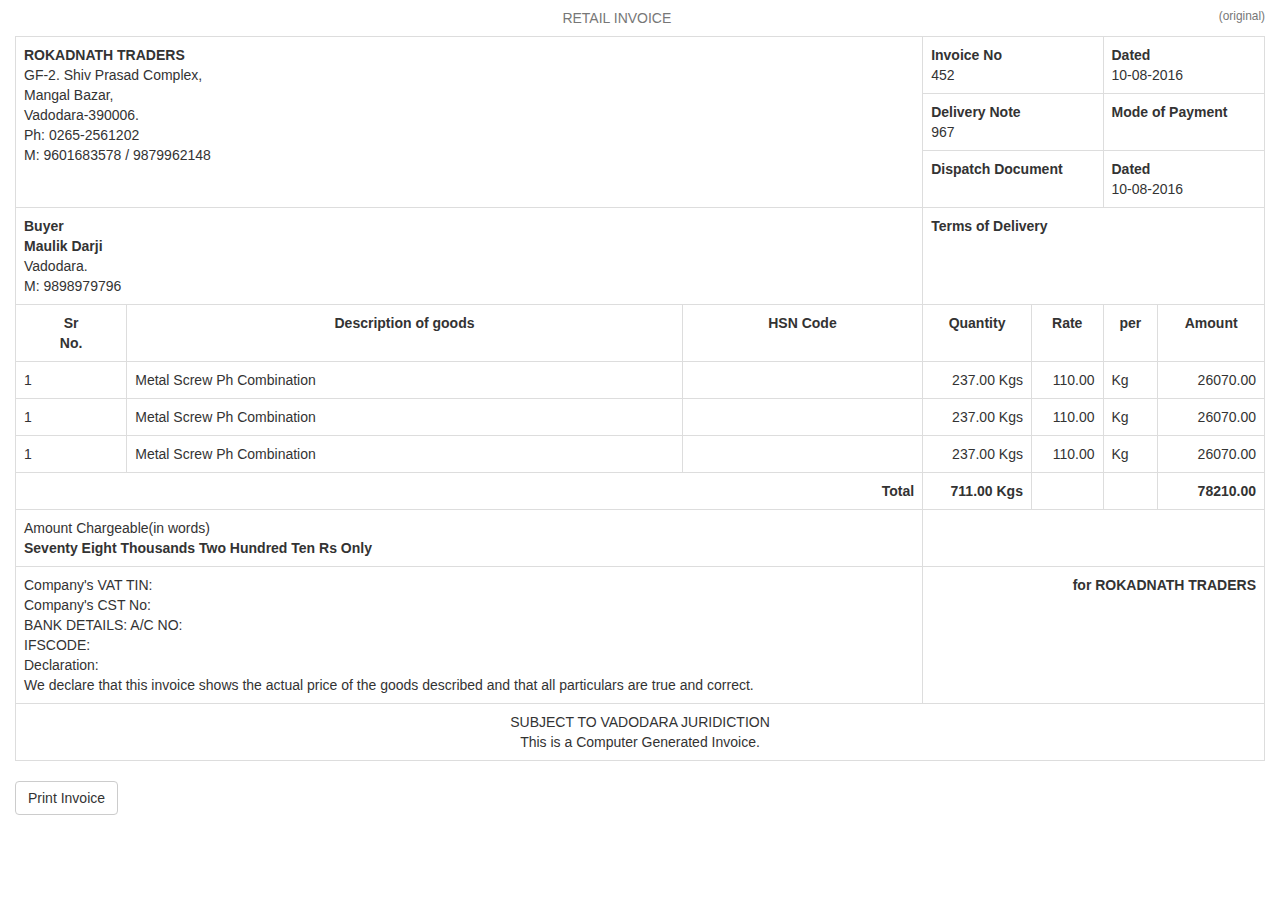
<file: app1/invoice/index.html>
<!DOCTYPE html>
<html >
<head>
  <meta charset="UTF-8">
  <title>Invoice</title>
  <meta name="viewport" content="width=device-width, initial-scale=1.0">
  
  <link rel='stylesheet prefetch' href='https://maxcdn.bootstrapcdn.com/bootstrap/3.3.6/css/bootstrap.min.css'>

      <link rel="stylesheet" href="css/style.css">

  
</head>

<body>
  <div class="container-fluid">
  <div id="bill-display">
    <!-- ----- HEADER ---- -->
    <table class="table table-bordered">
      <caption class="text-center">RETAIL INVOICE <small class="pull-right">(original)</small></caption>
      <tr>
        <td colspan="3" rowspan="3">
          <div class="box-title">
            ROKADNATH TRADERS
          </div>
          <div class="box-content">
          GF-2. Shiv Prasad Complex,<br>
          Mangal Bazar,<br>
          Vadodara-390006.<br>
          Ph: 0265-2561202<br>
          M: 9601683578 / 9879962148
          </div>
        </td>
        <td colspan="2">
          <div class="box-title">Invoice No</div>
          <div class="box-content">452</div>
        </td>
        <td colspan="2">
          <div class="box-title">Dated</div>
          <div class="box-content">10-08-2016</div>
        </td>
      </tr>
      <tr>
        <td colspan="2">
          <div class="box-title">Delivery Note</div>
          <div class="box-content">967</div>
        </td>
        <td colspan="2">
          <div class="box-title">Mode of Payment</div>
          <div class="box-content"></div>
        </td>
      </tr>
      <tr>
        <td colspan="2">
          <div class="box-title">Dispatch Document</div>
          <div class="box-content"></div>
        </td>
        <td colspan="2">
          <div class="box-title">Dated</div>
          <div class="box-content">10-08-2016</div>
        </td>
      </tr>
      <tr>
        <td colspan="3" rowspan="3">
          <div class="box-title">Buyer</div>
          <div class="box-content">
            <b>Maulik Darji</b><br>
            Vadodara.<br>
            M: 9898979796
          </div>
        </td>
        <td colspan="4">
          <div class="box-title">Terms of Delivery</div>
          <div class="box-content"></div>
        </td>
      </tr>
      <tr></tr><tr></tr>
      <!-- ----- BODY ---- -->
      <tr class="heading-row v-row">
        <td>Sr<br>No.</td>
        <td>Description of goods</td>
        <td>HSN Code</td>
        <td>Quantity</td>
        <td>Rate</td>
        <td>per</td>
        <td>Amount</td>
      </tr>
      <tr class="v-row">
        <td>1</td>
        <td>Metal Screw Ph Combination</td>
        <td></td>
        <td class="text-right">237.00 Kgs</td>
        <td class="text-right">110.00</td>
        <td>Kg</td>
        <td class="text-right">26070.00</td>
      </tr>
      <tr class="v-row">
        <td>1</td>
        <td>Metal Screw Ph Combination</td>
        <td></td>
        <td class="text-right">237.00 Kgs</td>
        <td class="text-right">110.00</td>
        <td>Kg</td>
        <td class="text-right">26070.00</td>
      </tr>
      <tr class="v-row">
        <td>1</td>
        <td>Metal Screw Ph Combination</td>
        <td></td>
        <td class="text-right">237.00 Kgs</td>
        <td class="text-right">110.00</td>
        <td>Kg</td>
        <td class="text-right">26070.00</td>
      </tr>
      <tr class="total-row v-row">
        <td colspan="3" class="text-right">Total</td>
        <td class="text-right">711.00 Kgs</td>
        <td></td>
        <td></td>
        <td class="text-right">78210.00</td>
      </tr>
      <!-- ----- FOOTER ---- -->
      <tr>
        <td colspan="3">
          <div class="box-content">Amount Chargeable(in words)</div>
          <div class="box-title">Seventy Eight Thousands Two Hundred Ten  Rs Only</div>
        </td>
        <td colspan="4"></td>
      </tr>
      <tr>
        <td colspan="3">
          Company's VAT TIN: <span id="comp-vat-tin"></span><br>
          Company's CST No: <span id="comp-cst-no"></span><br>
          BANK DETAILS: A/C NO: <br>
          IFSCODE: <br>
          Declaration:<br>
          We declare that this invoice shows the actual price of the goods described and that all particulars are true and correct.
        </td>
        <td colspan="4">
          <div class="box-title text-right">
            for ROKADNATH TRADERS
          </div>
        </td>
      </tr>
      <tr>
        <td colspan="7" class="text-center">
          SUBJECT TO VADODARA JURIDICTION<br>
          This is a Computer Generated Invoice.
        </td>
      </tr>
    </table>
  </div>
  <button class="btn btn-default .print-btn" onclick="jsvascript:window.print()">Print Invoice</button>
</div>
  <script src='https://code.jquery.com/jquery-2.2.4.min.js'></script>
<script src='https://maxcdn.bootstrapcdn.com/bootstrap/3.3.6/js/bootstrap.min.js'></script>

  
</body>
</html>
</file>
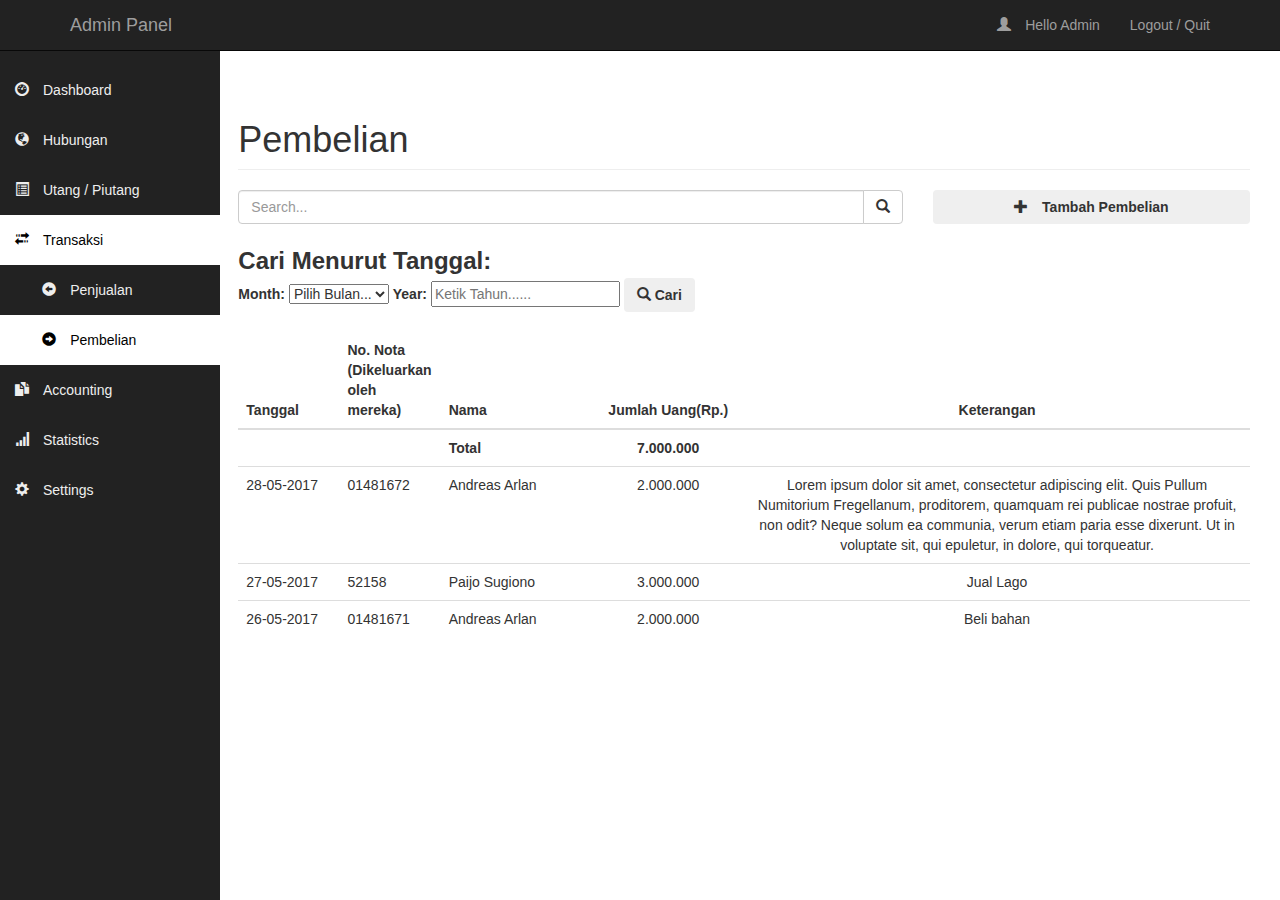
<file: app1/beli.html>
<!DOCTYPE html>
<html >
<head>
  <meta charset="UTF-8">
  <title>MK Admin Panel</title>
  
  
  <link rel='stylesheet prefetch' href='http://maxcdn.bootstrapcdn.com/bootstrap/3.3.5/css/bootstrap.min.css'>
<link rel='stylesheet prefetch' href='http://cdnjs.cloudflare.com/ajax/libs/animate.css/3.2.3/animate.min.css'>
<link rel='stylesheet prefetch' href='http://cdnjs.cloudflare.com/ajax/libs/animate.css/3.2.3/animate.min.css'>

      <link rel="stylesheet" href="css/style.css">

  
</head>

<body>
  <nav class="navbar navbar-inverse navbar-fixed-top">
  <div class="container">
    <div class="navbar-header">
      <button class="navbar-toggle" data-toggle="collapse" data-target=".navbar-collapse">
        <span class="icon-bar"></span>
        <span class="icon-bar"></span>
        <span class="icon-bar"></span>
      </button>
      <a class="navbar-brand" href="/">Admin Panel</a>
    </div>
    <div class="collapse navbar-collapse">
      <ul class="nav navbar-nav navbar-right">
        <li><a><span class="glyphicon glyphicon-user">&nbsp;</span>Hello Admin</a></li>
        <li><a href="#">Logout / Quit </a></li>
      </ul>
    </div>
  </div>
</nav>
<div class="container-fluid">
  <div class="col-md-2">

    <div id="sidebar">

      <ul class="nav navbar-nav side-bar">
        <li class="side-bar tmargin"><a href="main.html"><span class="glyphicon glyphicon-dashboard">&nbsp;</span>Dashboard</a></li>
        <li class="side-bar"><a href="network.html"><span class="glyphicon glyphicon-globe">&nbsp;</span>Hubungan</a></li>
        <li class="side-bar"><a href="upu.html"><span class="glyphicon glyphicon-list-alt">&nbsp;</span>Utang / Piutang</a></li>
        <li style="background:#fff">
          <a href="jual.html" style="color:#000"><span class="glyphicon glyphicon-transfer">&nbsp;</span>Transaksi</a></li>
          
          <li class="side-bar">
          <a href="jual.html">  &nbsp;&nbsp;&nbsp;&nbsp;&nbsp;&nbsp;
          <span class="glyphicon glyphicon-circle-arrow-left">&nbsp;</span>Penjualan</a></li>
          
          <li class="side-bar" style="background:#fff">
          <a href="beli.html" style="color:#000"> 
          &nbsp;&nbsp;&nbsp;&nbsp;&nbsp;&nbsp;
          <span class="glyphicon glyphicon-circle-arrow-right">&nbsp;</span>Pembelian</a></li>
          
          <li class="side-bar"><a href="#"><span class="glyphicon glyphicon-duplicate">&nbsp;</span>Accounting</a></li>

        <li class="side-bar"><a href="#"><span class="glyphicon glyphicon-signal">&nbsp;</span>Statistics</a></li>
        <li class="side-bar"><a href="#"><span class="glyphicon glyphicon-cog">&nbsp;</span>Settings</a></li>

      </ul>
    </div>
  </div>
  <div class="col-md-10 ">
    <h1 class="page-header">Pembelian</h1>
       
       <div class="row">
       
       <div class="col-md-8">
       <div class="input-group">
          <input type="text" class="form-control" placeholder="Search..." />
          <span class="input-group-btn">
              <button class="btn btn-default"><span class="glyphicon glyphicon-search"></span></button>
          </span>
           </div>
        </div>
        
        <div class="col-md-4">
          <button type="button" class="btn btn-secondary btn-md btn-block">
          <span class="glyphicon glyphicon-plus">&nbsp;</span><strong>Tambah Pembelian</strong></button>
        </div>
        
        </div>
        
        &nbsp;
        
        <div class="row">
        
        <div class="col-md-8">
        
        <font size="5"><b> Cari Menurut Tanggal: </b></font>
        
           <form name="dateInput" id="dateInput"     action="javascript:void(0);">
          <label for="mon">Month:</label>
  <select for="dateInput" name="mon" id="mon" onchange="genCal()">
    <option value="0">Pilih Bulan...</option>
    <option value="1">Januari</option>
    <option value="2">Februari</option>
    <option value="3">Maret</option>
    <option value="4">April</option>
    <option value="5">Mei</option>
    <option value="6">Juni</option>
    <option value="7">Juli</option>
    <option value="8">Agustus</option>
    <option value="9">September</option>
    <option value="10">Oktober</option>
    <option value="11">November</option>
    <option value="12">December</option>
  </select>
  <label for="year">Year: </label>
  <input name="yr" id="yr" type="number" width="4" min="0" maxlength="4" placeholder="Ketik Tahun......" onchange="genCal()" />
  
  <button type="button" class="btn btn-secondary btn-md ">
      <span class="glyphicon glyphicon-search"></span>
      <strong>Cari</strong>
    </button>
  
</form>
           
            </div>
        
      </div>
        
        &nbsp;        
        
        <table class="table table-hover">
        
     <thead>
        <th width="10%" >Tanggal</th>
        <th width="10%" >No. Nota  <br> (Dikeluarkan oleh mereka)</th>
        <th width="15%">Nama</th>
        <th class="text-center" width="15%">Jumlah Uang(Rp.)</th>
        <th class="text-center" width="50%">Keterangan</th>

      </thead>
      
      <tr style="cursor: pointer">
          <td>&nbsp;</td>
          <td>&nbsp;</td>
          <td><strong>Total</strong></td>
          <td class="text-center"><strong>7.000.000</strong></td>
          <td>&nbsp;</td>
      </tr>
        
        <tr style="cursor: pointer">
          <td>28-05-2017</td>
          <td >01481672</td>
          <td>Andreas Arlan</td>
          <td class="text-center">2.000.000</td>
          <td class="text-center">Lorem ipsum dolor sit amet, consectetur adipiscing elit. Quis Pullum Numitorium Fregellanum, proditorem, quamquam rei publicae nostrae profuit, non odit? Neque solum ea communia, verum etiam paria esse dixerunt. Ut in voluptate sit, qui epuletur, in dolore, qui torqueatur.</td>
        </tr>
        
        <tr style="cursor: pointer">
          <td>27-05-2017</td>
          <td >52158</td>
          <td>Paijo Sugiono</td>
          <td class="text-center">3.000.000</td>
          <td class="text-center">Jual Lago</td>
        </tr>
        
        <tr style="cursor: pointer">
          <td>26-05-2017</td>
          <td >01481671</td>
          <td>Andreas Arlan</td>
          <td class="text-center">2.000.000</td>
          <td class="text-center">Beli bahan</td>
        </tr>
     
      </table>
        
        
        
    
        
        
    
  </div>
</div>

</div>
  <script src='http://cdnjs.cloudflare.com/ajax/libs/jquery/2.1.3/jquery.min.js'></script>
<script src='http://maxcdn.bootstrapcdn.com/bootstrap/3.3.5/js/bootstrap.min.js'></script>
  
  <script src="js/upu.js"></script>

  
</body>
</html>
</file>
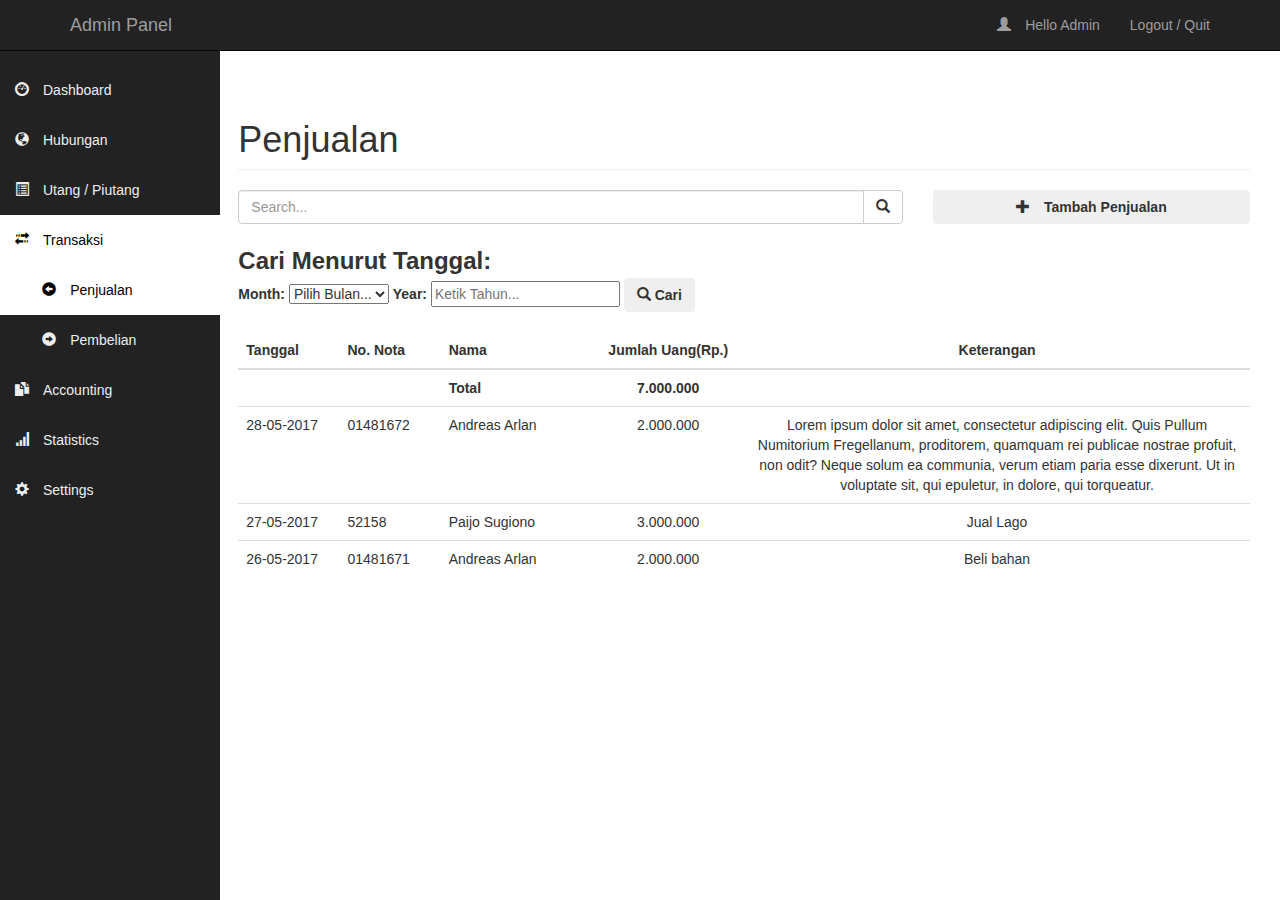
<file: app1/jual.html>
<!DOCTYPE html>
<html >
<head>
  <meta charset="UTF-8">
  <title>MK Admin Panel</title>
  
  
  <link rel='stylesheet prefetch' href='http://maxcdn.bootstrapcdn.com/bootstrap/3.3.5/css/bootstrap.min.css'>
<link rel='stylesheet prefetch' href='http://cdnjs.cloudflare.com/ajax/libs/animate.css/3.2.3/animate.min.css'>
<link rel='stylesheet prefetch' href='http://cdnjs.cloudflare.com/ajax/libs/animate.css/3.2.3/animate.min.css'>

      <link rel="stylesheet" href="css/style.css">

  
</head>

<body>
  <nav class="navbar navbar-inverse navbar-fixed-top">
  <div class="container">
    <div class="navbar-header">
      <button class="navbar-toggle" data-toggle="collapse" data-target=".navbar-collapse">
        <span class="icon-bar"></span>
        <span class="icon-bar"></span>
        <span class="icon-bar"></span>
      </button>
      <a class="navbar-brand" href="/">Admin Panel</a>
    </div>
    <div class="collapse navbar-collapse">
      <ul class="nav navbar-nav navbar-right">
        <li><a><span class="glyphicon glyphicon-user">&nbsp;</span>Hello Admin</a></li>
        <li><a href="#">Logout / Quit </a></li>
      </ul>
    </div>
  </div>
</nav>
<div class="container-fluid">
  <div class="col-md-2">

    <div id="sidebar">

      <ul class="nav navbar-nav side-bar">
        <li class="side-bar tmargin"><a href="main.html"><span class="glyphicon glyphicon-dashboard">&nbsp;</span>Dashboard</a></li>
        <li class="side-bar"><a href="network.html"><span class="glyphicon glyphicon-globe">&nbsp;</span>Hubungan</a></li>
        <li class="side-bar"><a href="upu.html"><span class="glyphicon glyphicon-list-alt">&nbsp;</span>Utang / Piutang</a></li>
        <li style="background:#fff">
          <a href="jual.html" style="color:#000"><span class="glyphicon glyphicon-transfer">&nbsp;</span>Transaksi</a></li>
          
          <li class="side-bar" style="background:#fff">
          <a href="jual.html" style="color:#000">  &nbsp;&nbsp;&nbsp;&nbsp;&nbsp;&nbsp;
          <span class="glyphicon glyphicon-circle-arrow-left">&nbsp;</span>Penjualan</a></li>
          
          <li class="side-bar">
          <a href="beli.html"> 
          &nbsp;&nbsp;&nbsp;&nbsp;&nbsp;&nbsp;
          <span class="glyphicon glyphicon-circle-arrow-right">&nbsp;</span>Pembelian</a></li>
          
          <li class="side-bar"><a href="#"><span class="glyphicon glyphicon-duplicate">&nbsp;</span>Accounting</a></li>

        <li class="side-bar"><a href="#"><span class="glyphicon glyphicon-signal">&nbsp;</span>Statistics</a></li>
        <li class="side-bar"><a href="#"><span class="glyphicon glyphicon-cog">&nbsp;</span>Settings</a></li>

      </ul>
    </div>
  </div>
  <div class="col-md-10 ">
    <h1 class="page-header">Penjualan</h1>
       
       <div class="row">
       
       <div class="col-md-8">
       <div class="input-group">
          <input type="text" class="form-control" placeholder="Search..." />
          <span class="input-group-btn">
              <button class="btn btn-default"><span class="glyphicon glyphicon-search"></span></button>
          </span>
           </div>
        </div>
        
        <div class="col-md-4">
          <button type="button" class="btn btn-secondary btn-md btn-block">
          <span class="glyphicon glyphicon-plus">&nbsp;</span><strong>Tambah Penjualan</strong></button>
        </div>
        
        </div>
        
        &nbsp;
        
        <div class="row">
        
        <div class="col-md-8">
        
        <font size="5"><b> Cari Menurut Tanggal: </b></font>
        
           <form name="dateInput" id="dateInput"     action="javascript:void(0);">
          <label for="mon">Month:</label>
  <select for="dateInput" name="mon" id="mon" onchange="genCal()">
    <option value="0">Pilih Bulan...</option>
    <option value="1">Januari</option>
    <option value="2">Februari</option>
    <option value="3">Maret</option>
    <option value="4">April</option>
    <option value="5">Mei</option>
    <option value="6">Juni</option>
    <option value="7">Juli</option>
    <option value="8">Agustus</option>
    <option value="9">September</option>
    <option value="10">Oktober</option>
    <option value="11">November</option>
    <option value="12">December</option>
  </select>
  <label for="year">Year: </label>
  <input name="yr" id="yr" type="number" width="4" min="0" maxlength="4" placeholder="Ketik Tahun..." onchange="genCal()" />
  
  <button type="button" class="btn btn-secondary btn-md ">
      <span class="glyphicon glyphicon-search"></span>
      <strong>Cari</strong>
    </button>
  
</form>
           
            </div>
        
      </div>
        
        &nbsp;        
        
        <table class="table table-hover">
        
     <thead>
        <th width="10%" >Tanggal</th>
        <th width="10%" >No. Nota</th>
        <th width="15%">Nama</th>
        <th class="text-center" width="15%">Jumlah Uang(Rp.)</th>
        <th class="text-center" width="50%">Keterangan</th>

      </thead>
      
      <tr style="cursor: pointer">
          <td>&nbsp;</td>
          <td>&nbsp;</td>
          <td><strong>Total</strong></td>
          <td class="text-center"><strong>7.000.000</strong></td>
          <td>&nbsp;</td>
      </tr>
        
        <tr style="cursor: pointer">
          <td>28-05-2017</td>
          <td >01481672</td>
          <td>Andreas Arlan</td>
          <td class="text-center">2.000.000</td>
          <td class="text-center">Lorem ipsum dolor sit amet, consectetur adipiscing elit. Quis Pullum Numitorium Fregellanum, proditorem, quamquam rei publicae nostrae profuit, non odit? Neque solum ea communia, verum etiam paria esse dixerunt. Ut in voluptate sit, qui epuletur, in dolore, qui torqueatur.</td>
        </tr>
        
        <tr style="cursor: pointer">
          <td>27-05-2017</td>
          <td >52158</td>
          <td>Paijo Sugiono</td>
          <td class="text-center">3.000.000</td>
          <td class="text-center">Jual Lago</td>
        </tr>
        
        <tr style="cursor: pointer">
          <td>26-05-2017</td>
          <td >01481671</td>
          <td>Andreas Arlan</td>
          <td class="text-center">2.000.000</td>
          <td class="text-center">Beli bahan</td>
        </tr>
     
      </table>
        
        
        
    
        
        
    
  </div>
</div>

</div>
  <script src='http://cdnjs.cloudflare.com/ajax/libs/jquery/2.1.3/jquery.min.js'></script>
<script src='http://maxcdn.bootstrapcdn.com/bootstrap/3.3.5/js/bootstrap.min.js'></script>
  
  <script src="js/upu.js"></script>

  
</body>
</html>
</file>
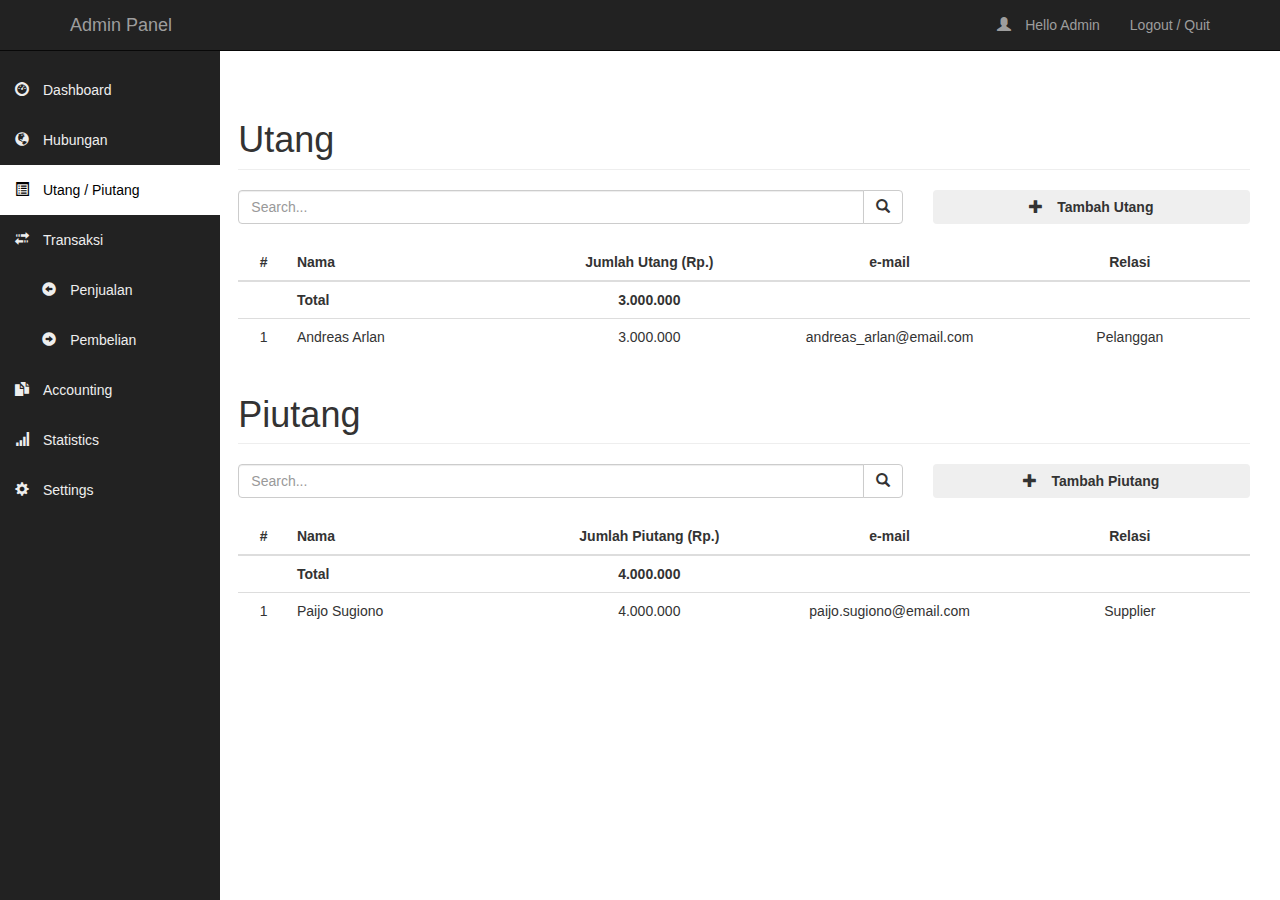
<file: app1/upu.html>
<!DOCTYPE html>
<html >
<head>
  <meta charset="UTF-8">
  <title>MK Admin Panel</title>
  
  
  <link rel='stylesheet prefetch' href='http://maxcdn.bootstrapcdn.com/bootstrap/3.3.5/css/bootstrap.min.css'>
<link rel='stylesheet prefetch' href='http://cdnjs.cloudflare.com/ajax/libs/animate.css/3.2.3/animate.min.css'>
<link rel='stylesheet prefetch' href='http://cdnjs.cloudflare.com/ajax/libs/animate.css/3.2.3/animate.min.css'>

      <link rel="stylesheet" href="css/style.css">

  
</head>

<body>
  <nav class="navbar navbar-inverse navbar-fixed-top">
  <div class="container">
    <div class="navbar-header">
      <button class="navbar-toggle" data-toggle="collapse" data-target=".navbar-collapse">
        <span class="icon-bar"></span>
        <span class="icon-bar"></span>
        <span class="icon-bar"></span>
      </button>
      <a class="navbar-brand" href="/">Admin Panel</a>
    </div>
    <div class="collapse navbar-collapse">
      <ul class="nav navbar-nav navbar-right">
        <li><a><span class="glyphicon glyphicon-user">&nbsp;</span>Hello Admin</a></li>
        <li><a href="#">Logout / Quit </a></li>
      </ul>
    </div>
  </div>
</nav>
<div class="container-fluid">
  <div class="col-md-2">

    <div id="sidebar">

      <ul class="nav navbar-nav side-bar">
        <li class="side-bar tmargin"><a href="main.html"><span class="glyphicon glyphicon-dashboard">&nbsp;</span>Dashboard</a></li>
        <li class="side-bar"><a href="network.html"><span class="glyphicon glyphicon-globe">&nbsp;</span>Hubungan</a></li>
        <li class="side-bar" style="background:#fff"><a style="color:#000"><span class="glyphicon glyphicon-list-alt">&nbsp;</span>Utang / Piutang</a></li>
        <li >
          <a href="jual.html" ><span class="glyphicon glyphicon-transfer">&nbsp;</span>Transaksi</a></li>
          
          <li class="side-bar">
          <a href="jual.html">  
          &nbsp;&nbsp;&nbsp;&nbsp;&nbsp;&nbsp;
          <span class="glyphicon glyphicon-circle-arrow-left">&nbsp;</span>Penjualan</a></li>
          
          <li class="side-bar">
          <a href="beli.html"> 
          &nbsp;&nbsp;&nbsp;&nbsp;&nbsp;&nbsp;
          <span class="glyphicon glyphicon-circle-arrow-right">&nbsp;</span>Pembelian</a></li>
          
          <li class="side-bar"><a href="#"><span class="glyphicon glyphicon-duplicate">&nbsp;</span>Accounting</a></li>

        <li class="side-bar"><a href="#"><span class="glyphicon glyphicon-signal">&nbsp;</span>Statistics</a></li>
        <li class="side-bar"><a href="#"><span class="glyphicon glyphicon-cog">&nbsp;</span>Settings</a></li>

      </ul>
    </div>
  </div>
  <div class="col-md-10 ">
    <h1 class="page-header">Utang</h1>
        
    <div class="row">
       
       <div class="col-md-8">
       <div class="input-group">
          <input type="text" class="form-control" placeholder="Search..." />
          <span class="input-group-btn">
              <button class="btn btn-default"><span class="glyphicon glyphicon-search"></span></button>
          </span>
           </div>
        </div>
        
        <div class="col-md-4">
          <button type="button" class="btn btn-secondary btn-md btn-block">
          <span class="glyphicon glyphicon-plus">&nbsp;</span><strong>Tambah Utang</strong></button>
        </div>
        
    </div>
       
        &nbsp;
    
    <table class="table table-hover">
        
     <thead>
        <th class="text-center" width="5%">#</th>
        <th>Nama</th>
        <th class="text-center">Jumlah Utang (Rp.)</th>
        <th class="text-center">e-mail</th>
        <th class="text-center">Relasi</th>

      </thead>
      
      <tr>
          <td>&nbsp;</td>
          <td><strong>Total</strong></td>
          <td class="text-center"><strong>3.000.000</strong></td>
          <td>&nbsp;</td>
          <td>&nbsp;</td>
      </tr>
        
        <tr id="row1" style="cursor: pointer">
          <td class="text-center">1</td>
          <td >Andreas Arlan</td>
          <td class="text-center">3.000.000</td>
          <td class="text-center">andreas_arlan@email.com</td>
          <td class="text-center">Pelanggan</td>
        </tr>
     
      </table>
      
      
      <h1 class="page-header">Piutang</h1>
    
    <div class="row">
       
       <div class="col-md-8">
       <div class="input-group">
          <input type="text" class="form-control" placeholder="Search..." />
          <span class="input-group-btn">
              <button class="btn btn-default"><span class="glyphicon glyphicon-search"></span></button>
          </span>
           </div>
        </div>
        
        <div class="col-md-4">
          <button type="button" class="btn btn-secondary btn-md btn-block">
          <span class="glyphicon glyphicon-plus">&nbsp;</span><strong>Tambah Piutang</strong></button>
        </div>
        
    </div>
       
        &nbsp;
    
    <table class="table table-hover">
     <thead>
        <th class="text-center" width="5%" >#</th>
        <th>Nama</th>
        <th class="text-center">Jumlah Piutang (Rp.)</th>
        <th class="text-center">e-mail</th>
        <th class="text-center">Relasi</th>

      </thead>
      
      <tr>
          <td>&nbsp;</td>
          <td><strong>Total</strong></td>
          <td class="text-center"><strong>4.000.000</strong></td>
          <td>&nbsp;</td>
          <td>&nbsp;</td>
      </tr>
      
      <tr>
          <td class="text-center">1</td>
          <td >Paijo Sugiono</td>
          <td class="text-center">4.000.000</td>
          <td class="text-center">paijo.sugiono@email.com</td>
          <td class="text-center">Supplier</td>
        </tr>
     
      </table>
    
    
  </div>
</div>

</div>
  <script src='http://cdnjs.cloudflare.com/ajax/libs/jquery/2.1.3/jquery.min.js'></script>
<script src='http://maxcdn.bootstrapcdn.com/bootstrap/3.3.5/js/bootstrap.min.js'></script>
  
  <script src="js/upu.js"></script>

  
</body>
</html>
</file>
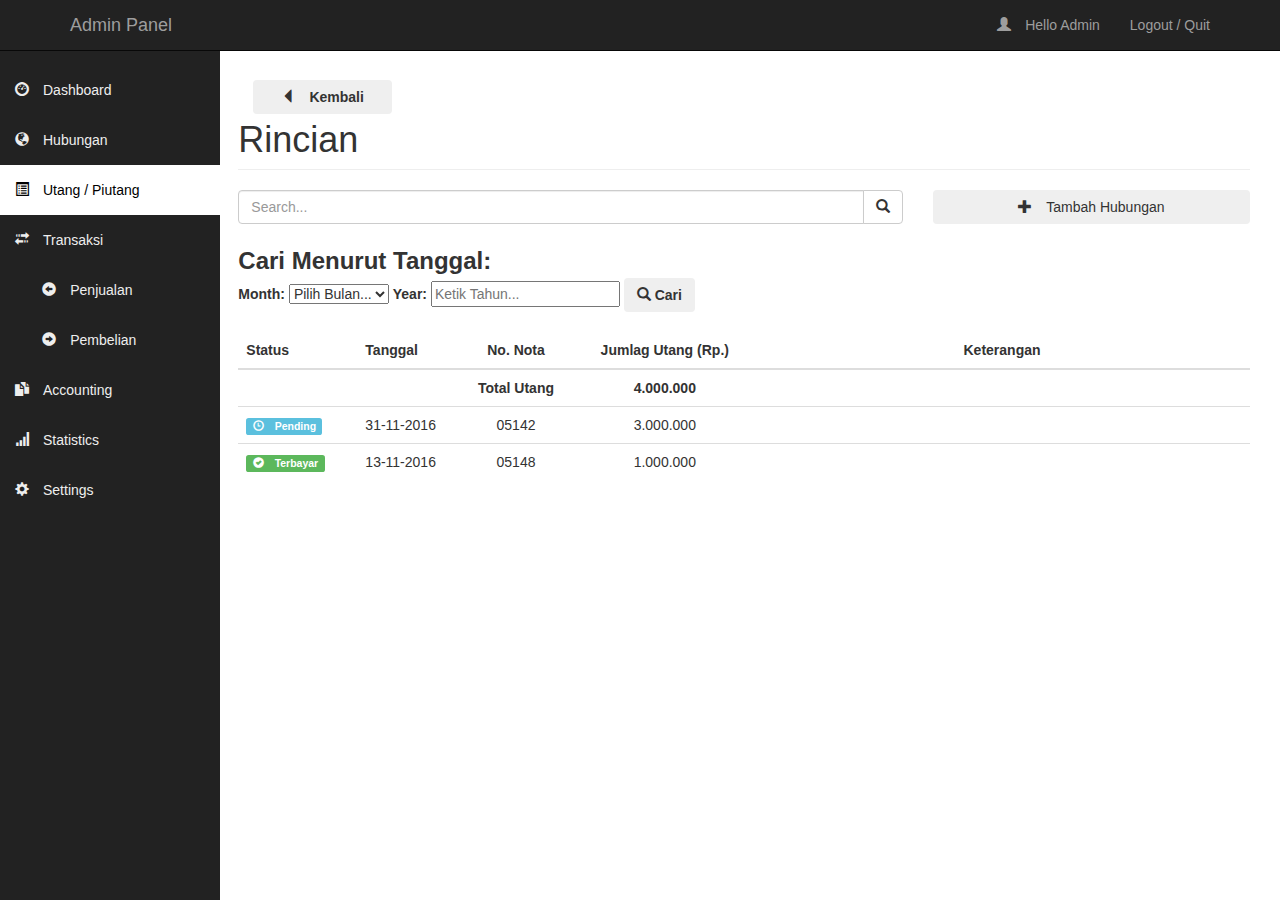
<file: app1/upuDetail.html>
<!DOCTYPE html>
<html >
<head>
  <meta charset="UTF-8">
  <title>MK Admin Panel</title>
  
  
  <link rel='stylesheet prefetch' href='http://maxcdn.bootstrapcdn.com/bootstrap/3.3.5/css/bootstrap.min.css'>
<link rel='stylesheet prefetch' href='http://cdnjs.cloudflare.com/ajax/libs/animate.css/3.2.3/animate.min.css'>
<link rel='stylesheet prefetch' href='http://cdnjs.cloudflare.com/ajax/libs/animate.css/3.2.3/animate.min.css'>

      <link rel="stylesheet" href="css/style.css">

  
</head>

<body>
  <nav class="navbar navbar-inverse navbar-fixed-top">
  <div class="container">
    <div class="navbar-header">
      <button class="navbar-toggle" data-toggle="collapse" data-target=".navbar-collapse">
        <span class="icon-bar"></span>
        <span class="icon-bar"></span>
        <span class="icon-bar"></span>
      </button>
      <a class="navbar-brand" href="/">Admin Panel</a>
    </div>
    <div class="collapse navbar-collapse">
      <ul class="nav navbar-nav navbar-right">
        <li><a><span class="glyphicon glyphicon-user">&nbsp;</span>Hello Admin</a></li>
        <li><a href="#">Logout / Quit </a></li>
      </ul>
    </div>
  </div>
</nav>
<div class="container-fluid">
  <div class="col-md-2">

    <div id="sidebar">

      <ul class="nav navbar-nav side-bar">
        <li class="side-bar tmargin"><a href="main.html"><span class="glyphicon glyphicon-dashboard">&nbsp;</span>Dashboard</a></li>
        <li class="side-bar"><a href="network.html"><span class="glyphicon glyphicon-globe">&nbsp;</span>Hubungan</a></li>
        <li class="side-bar" style="background:#fff"><a href="upu.html" style="color:#000"><span class="glyphicon glyphicon-list-alt">&nbsp;</span>Utang / Piutang</a></li>
        
          <li >
          <a href="jual.html" ><span class="glyphicon glyphicon-transfer">&nbsp;</span>Transaksi</a></li>
          
          <li class="side-bar">
          <a href="jual.html">  
          &nbsp;&nbsp;&nbsp;&nbsp;&nbsp;&nbsp;
          <span class="glyphicon glyphicon-circle-arrow-left">&nbsp;</span>Penjualan</a></li>
          
          <li class="side-bar">
          <a href="beli.html"> 
          &nbsp;&nbsp;&nbsp;&nbsp;&nbsp;&nbsp;
          <span class="glyphicon glyphicon-circle-arrow-right">&nbsp;</span>Pembelian</a></li>
          
          <li class="side-bar"><a href="#"><span class="glyphicon glyphicon-duplicate">&nbsp;</span>Accounting</a></li>

        <li class="side-bar"><a href="#"><span class="glyphicon glyphicon-signal">&nbsp;</span>Statistics</a></li>
        <li class="side-bar"><a href="#"><span class="glyphicon glyphicon-cog">&nbsp;</span>Settings</a></li>

      </ul>
    </div>
  </div>
  <div class="col-md-10 ">
  
  <div class="col-md-2">
          <button type="button" class="btn btn-secondary btn-md btn-block" onclick="goBack()">
          <span class="glyphicon glyphicon-triangle-left">&nbsp;</span><strong>Kembali</strong></button>
        </div>
  
    <h1 class="page-header">Rincian</h1>
    
    <div class="row">
       
       <div class="col-md-8">
       <div class="input-group">
          <input type="text" class="form-control" placeholder="Search..." />
          <span class="input-group-btn">
              <button class="btn btn-default"><span class="glyphicon glyphicon-search"></span></button>
          </span>
           </div>
        </div>
        
        <div class="col-md-4">
          <button type="button" class="btn btn-secondary btn-md btn-block">
          <span class="glyphicon glyphicon-plus">&nbsp;</span>Tambah Hubungan</button>
        </div>
        
    </div>
      
      &nbsp;
       
       
       <div class="row">
        
        <div class="col-md-8">
        
        <font size="5"><b> Cari Menurut Tanggal: </b></font>
        
           <form name="dateInput" id="dateInput"     action="javascript:void(0);">
          <label for="mon">Month:</label>
  <select for="dateInput" name="mon" id="mon" onchange="genCal()">
    <option value="0">Pilih Bulan...</option>
    <option value="1">Januari</option>
    <option value="2">Februari</option>
    <option value="3">Maret</option>
    <option value="4">April</option>
    <option value="5">Mei</option>
    <option value="6">Juni</option>
    <option value="7">Juli</option>
    <option value="8">Agustus</option>
    <option value="9">September</option>
    <option value="10">Oktober</option>
    <option value="11">November</option>
    <option value="12">December</option>
  </select>
  <label for="year">Year: </label>
  <input name="yr" id="yr" type="number" width="4" min="0" maxlength="4" placeholder="Ketik Tahun..." onchange="genCal()" />
  
  <button type="button" class="btn btn-secondary btn-md ">
      <span class="glyphicon glyphicon-search"></span>
      <strong>Cari</strong>
    </button>
  
</form>
           
            </div>
        
      </div>
       
        
        &nbsp;
    
    <table class="table table-hover">
     <thead>
        <th width="12%">Status</th>
        <th width="10%">Tanggal</th>
        <th class="text-center" width="12%">No. Nota</th>
        <th class="text-center" width="18%">Jumlag Utang (Rp.)</th>
        <th class="text-center" width="50%">Keterangan</th>

      </thead>
      
      <tr>
          <td>&nbsp;</td>
          <td>&nbsp;</td>
          <td class="text-center"><strong>Total Utang</strong></td>
          <td class="text-center"><strong>4.000.000</strong></td>
          <td>&nbsp;</td>
      </tr>
      
      <tr id="row2" style="cursor: pointer">
          <td><span class="label label-info"><span class="glyphicon glyphicon-time">&nbsp;</span>Pending</span></td>
          <td >31-11-2016</td>
          <td class="text-center">05142</td>
          <td class="text-center">3.000.000</td>
           <td class="text-center"></td>
        </tr>
        
        <tr>
            <td><span class="label label-success text-center"><span class="glyphicon glyphicon-ok-sign">&nbsp;</span>Terbayar</span></td>
          <td >13-11-2016</td>
          <td class="text-center">05148</td>
          <td class="text-center">1.000.000</td>
           <td class="text-center"></td>
        </tr>
     
      </table>
    
    
  </div>
</div>

</div>
  <script src='http://cdnjs.cloudflare.com/ajax/libs/jquery/2.1.3/jquery.min.js'></script>
<script src='http://maxcdn.bootstrapcdn.com/bootstrap/3.3.5/js/bootstrap.min.js'></script>

<script src="js/backBtn.js"></script>
 <script src="js/upu.js"></script>
  
</body>
</html>
</file>
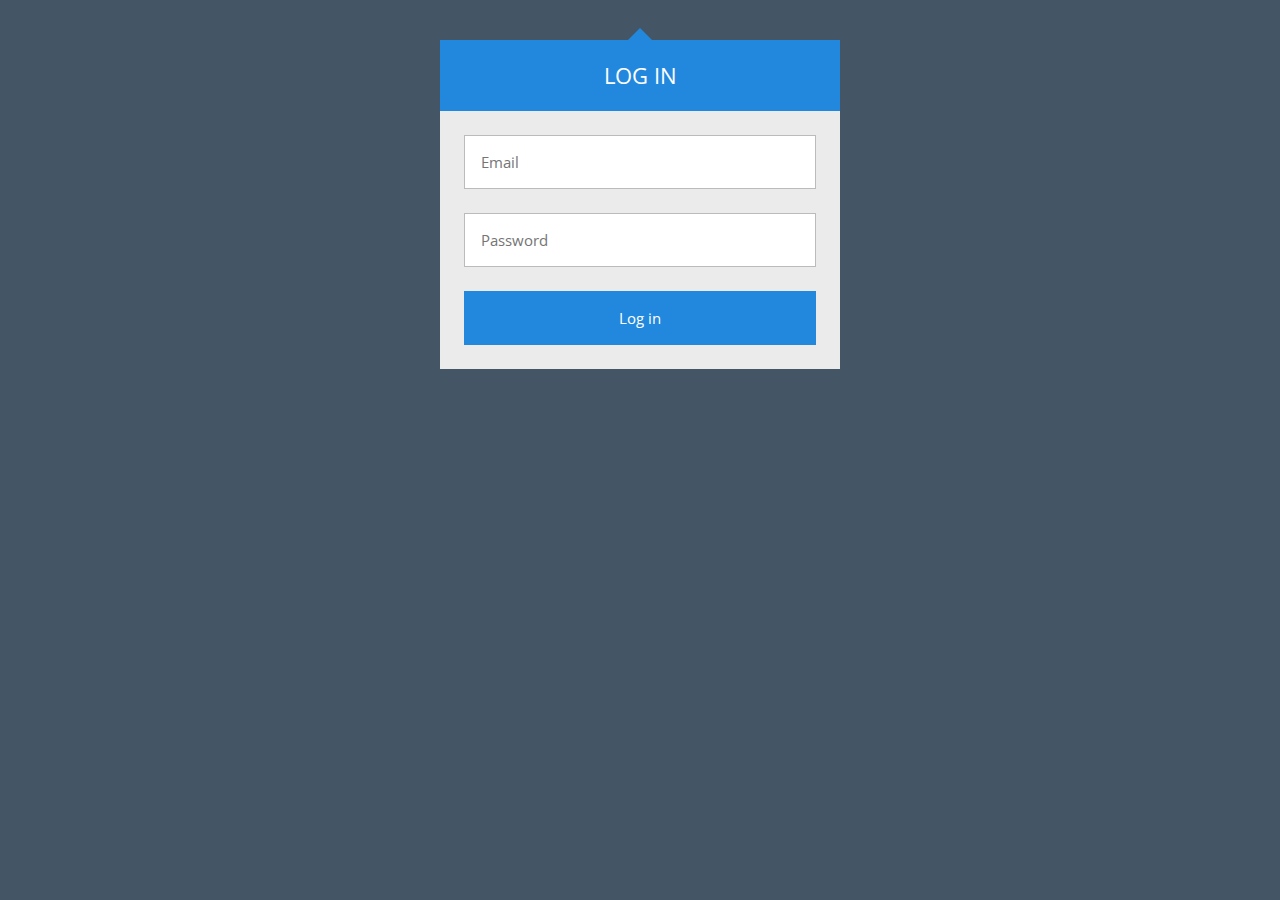
<file: app1/login_page/login.html>
<!DOCTYPE html>
<html >
<head>
  <meta charset="UTF-8">
  <title>Login Form</title>
  
  
  
      <link rel="stylesheet" href="css/login.css">

  
</head>

<body>
  <div class="login">
  <div class="login-triangle"></div>
  
  <h2 class="login-header">Log in</h2>

  <form class="login-container">
    <p><input type="email" placeholder="Email"></p>
    <p><input type="password" placeholder="Password"></p>
    <p><input type="submit" value="Log in"></p>
  </form>
</div>
  <script src='http://cdnjs.cloudflare.com/ajax/libs/jquery/2.1.3/jquery.min.js'></script>

  
</body>
</html>
</file>
<file: app1/invoice/css/style.css>
.box-title{
  font-weight:bold;
}
.heading-row td{
  font-weight:bold;
  text-align:center;
  border-bottom:solid 1px red;
}
.total-row td{
  font-weight:bold;
}
.v-row td{
  border:none;
}
@media print{
  button .print-btn{
    display:none;
  }
}
</file>
<file: app1/css/style.css>
body {
  padding-top: 80px;
}

#sidebar {
  position: fixed;
  top: 50px;
  left: 220px;
  width: 220px;
  margin-left: -220px;
  border: none;
  border-radius: 0;
  overflow-y: auto;
  background-color: #222;
  bottom: 0;
  overflow-x: hidden;
  padding-bottom: 40px;
}

.side-bar > li > a {
  color: #eee;
  width: 220px;
}

.side-bar li a:hover,
.side-bar li a:focus {
  background-color: #333;
}

.tmargin {
  margin-top: 15px;
}

table { table-layout:fixed; }
table td { overflow: hidden; }
</file>
<file: app1/login_page/css/login.css>
/**
 * 01/28/2016
 * This pen is years old, and watching at the code after all
 * those years made me fall from my chair, so I:
 * - changed all IDs to classes
 * - converted all units to pixels and em units
 * - changed all global elements to classes or children of
 *   .login
 * - cleaned the syntax to be more consistent
 * - added a lot of spaces that I so hard tried to avoid
 *   a few years ago
 *   (because it's cool to not use them)
 * - and probably something else that I can't remember anymore
 *
 * I sticked to the same philosophy, meaning:
 * - the design is almost the same
 * - only pure HTML and CSS
 * - no frameworks, preprocessors or resets
 */

/* 'Open Sans' font from Google Fonts */
@import url(http://fonts.googleapis.com/css?family=Open+Sans:400,700);

body {
  background: #456;
  font-family: 'Open Sans', sans-serif;
}

.login {
  width: 400px;
  margin: 16px auto;
  font-size: 16px;
}

/* Reset top and bottom margins from certain elements */
.login-header,
.login p {
  margin-top: 0;
  margin-bottom: 0;
}

/* The triangle form is achieved by a CSS hack */
.login-triangle {
  width: 0;
  margin-right: auto;
  margin-left: auto;
  border: 12px solid transparent;
  border-bottom-color: #28d;
}

.login-header {
  background: #28d;
  padding: 20px;
  font-size: 1.4em;
  font-weight: normal;
  text-align: center;
  text-transform: uppercase;
  color: #fff;
}

.login-container {
  background: #ebebeb;
  padding: 12px;
}

/* Every row inside .login-container is defined with p tags */
.login p {
  padding: 12px;
}

.login input {
  box-sizing: border-box;
  display: block;
  width: 100%;
  border-width: 1px;
  border-style: solid;
  padding: 16px;
  outline: 0;
  font-family: inherit;
  font-size: 0.95em;
}

.login input[type="email"],
.login input[type="password"] {
  background: #fff;
  border-color: #bbb;
  color: #555;
}

/* Text fields' focus effect */
.login input[type="email"]:focus,
.login input[type="password"]:focus {
  border-color: #888;
}

.login input[type="submit"] {
  background: #28d;
  border-color: transparent;
  color: #fff;
  cursor: pointer;
}

.login input[type="submit"]:hover {
  background: #17c;
}

/* Buttons' focus effect */
.login input[type="submit"]:focus {
  border-color: #05a;
}
</file>
